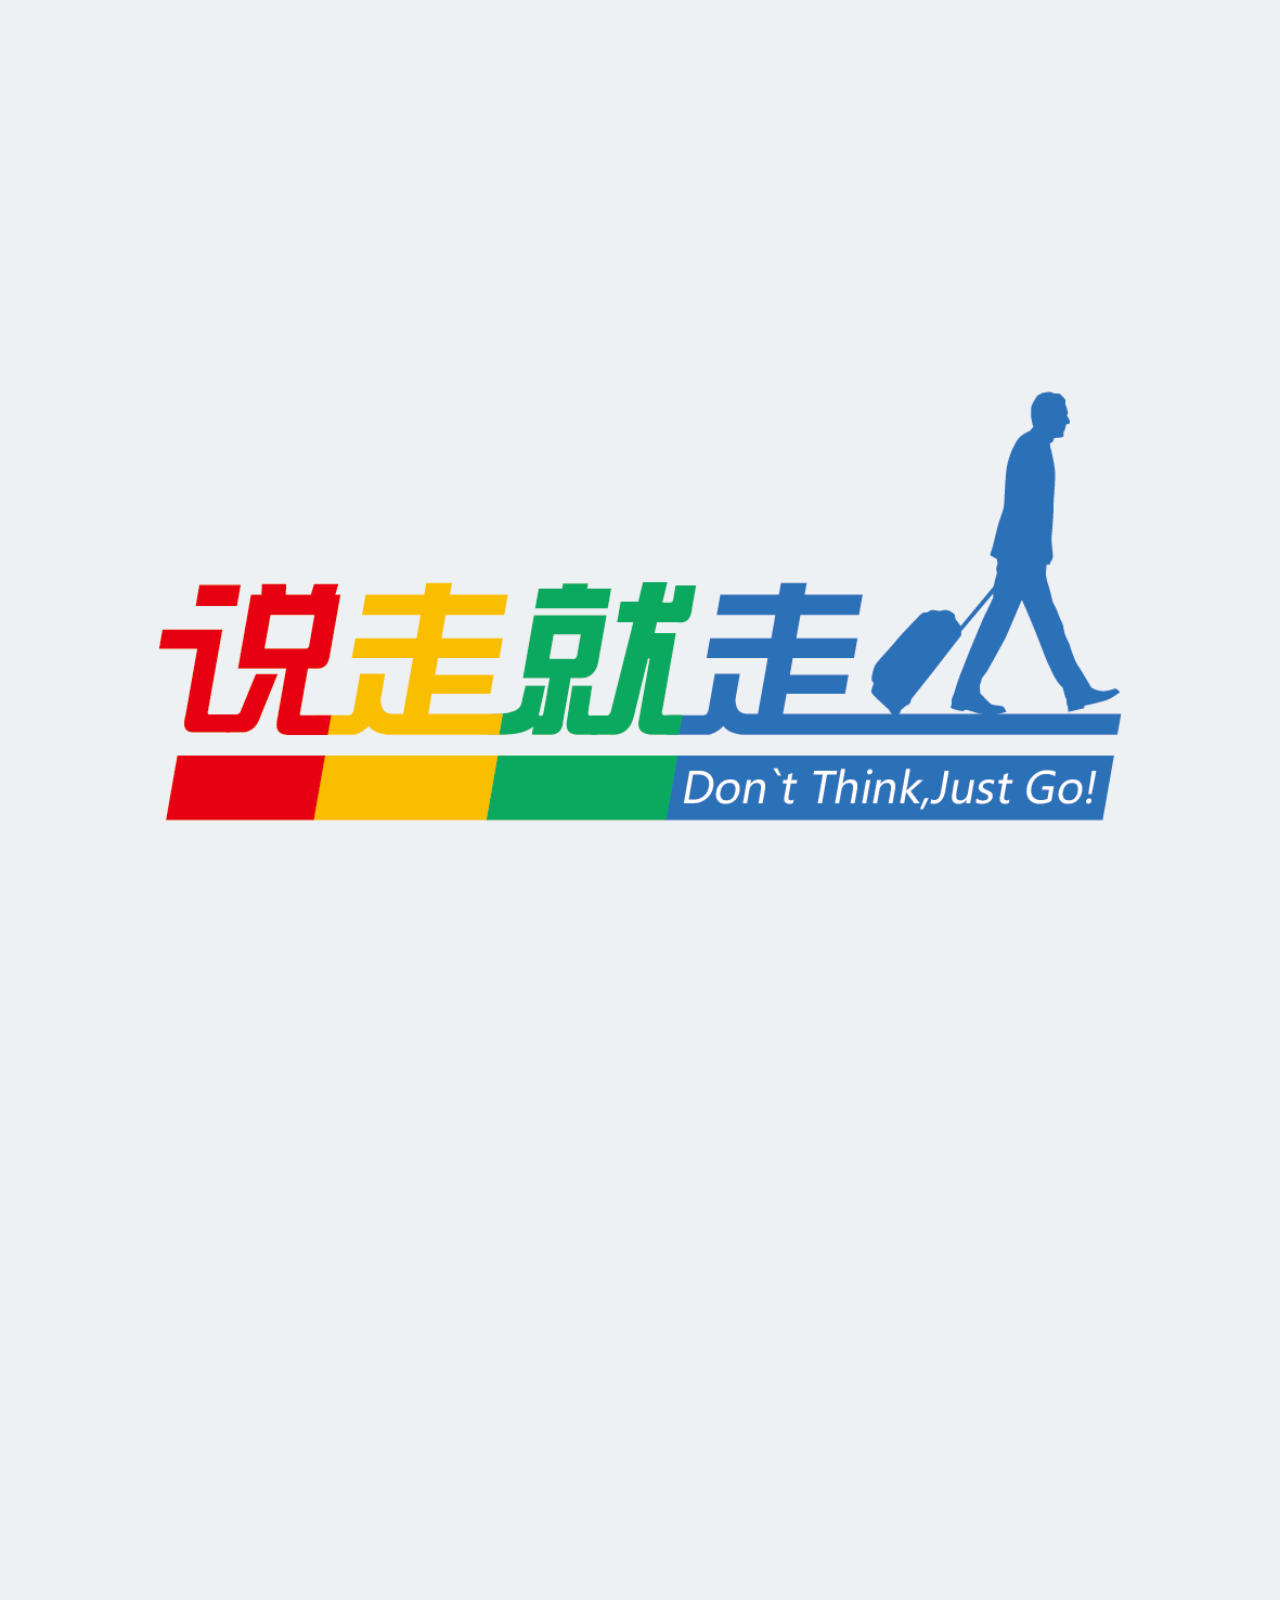
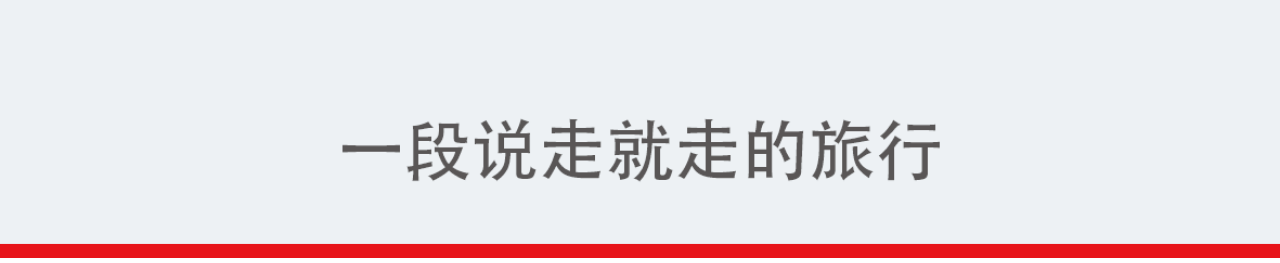
<file: index.html>
<!DOCTYPE HTML> 
<html lang="en-us">
<head>
<meta charset="UTF-8">
<meta http-equiv="X-UA-Compatible" content="IE=Edge">
<meta name="viewport" content="width=device-width, initial-scale=1.0, maximum-scale=1.0"/>
<link href="css/swipe.css" rel="stylesheet"/>
</head>

<body>
<div id="slider" class="swipe">
  <ul>
    <li style="display:block">
      <div>
        <img src="img/front1.png" width="100%" height="100%">
      </div>    
    </li>
    <li style="display:none">
      <div>
        <img src="img/front2.png" width="100%" height="100%">
      </div>
    </li>
    <li style="display:none">
      <div>
        <img src="img/front3.png" width="100%" height="100%">
      </div>
    </li>
  </ul>
</div>
<script src="js/swipe.js"></script>
<script>
var mySwipe = new Swipe(document.getElementById("slider"),{
  startSlide: 0,
  speed: 600,
  auto: 5000,
  continuous: false,
  disableScroll: false,
  stopPropagation: false,
  callback: function(index, elem) {
    if(elem == 2){
	  window.setTimeout("window.location='home.html'",3000); 
	}
  },
  transitionEnd: function(index, elem) {},	
});

</script>

</body> 
</html>
</file>
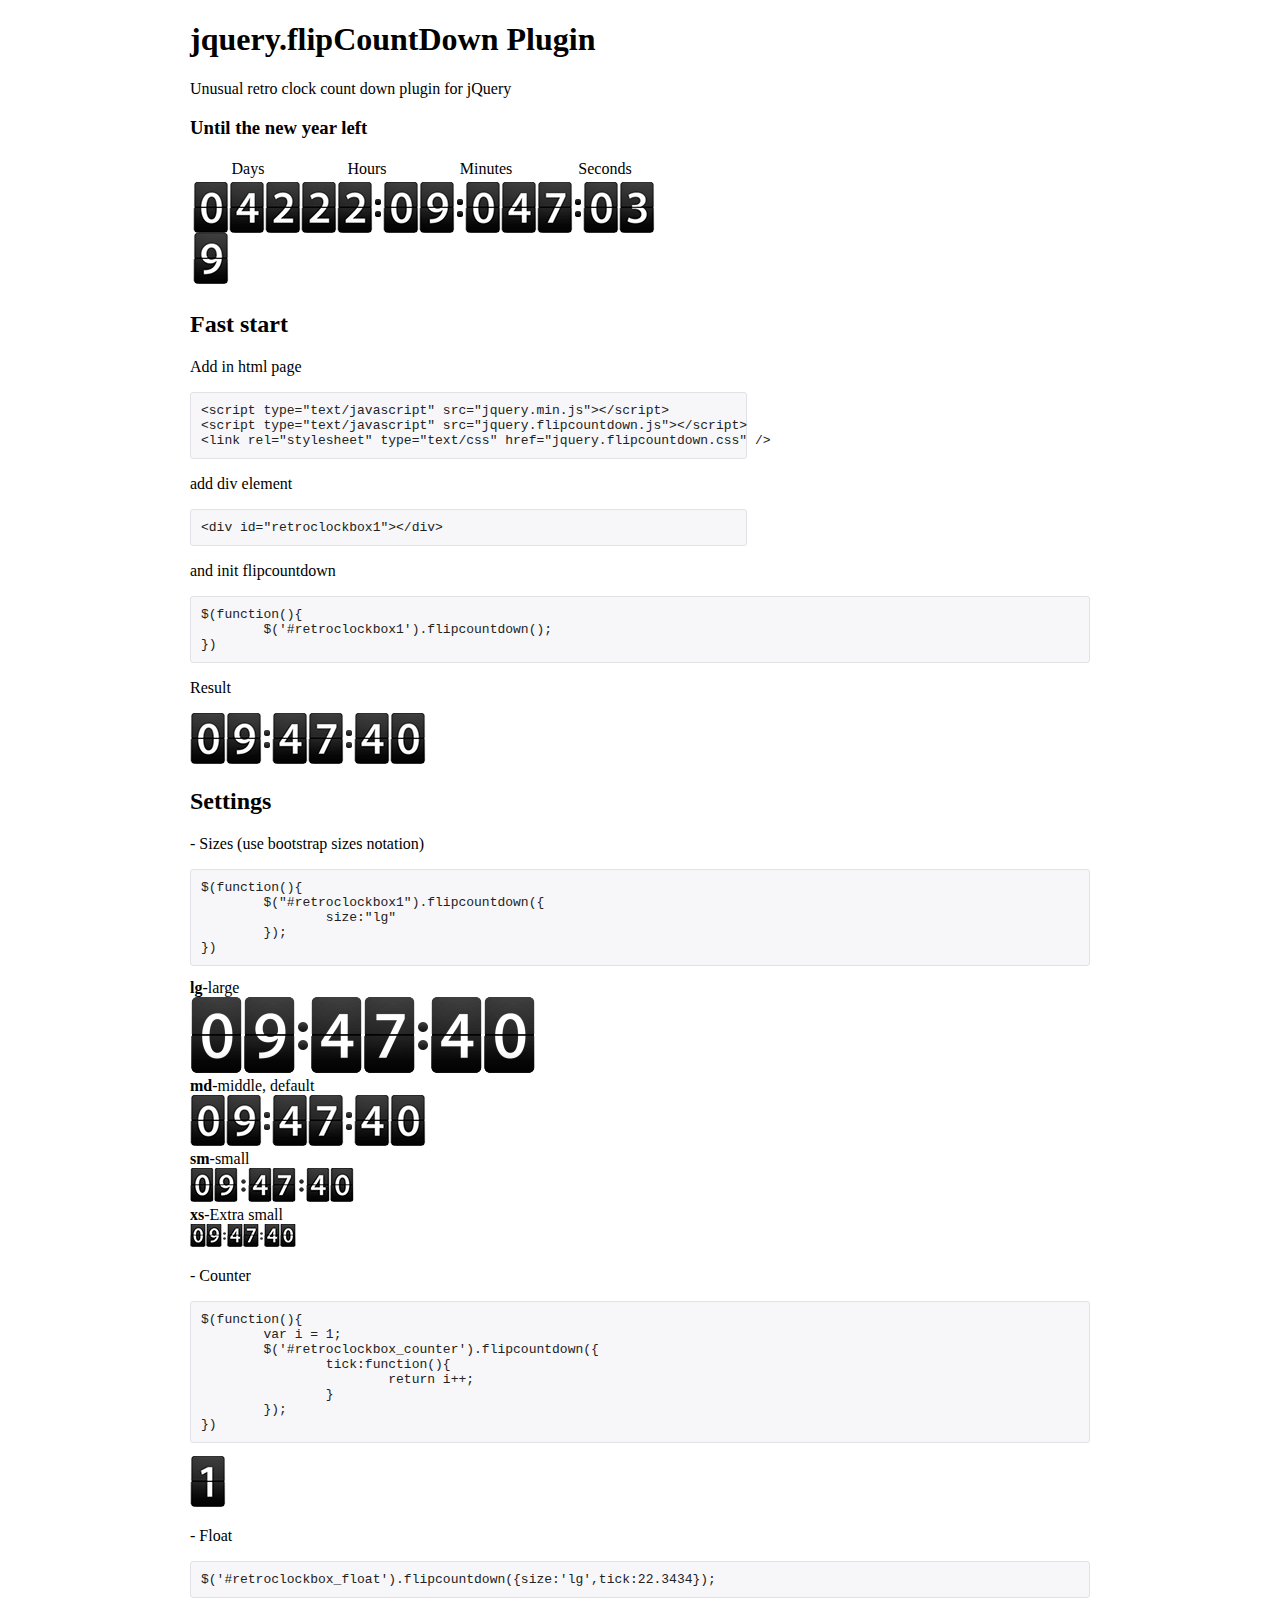
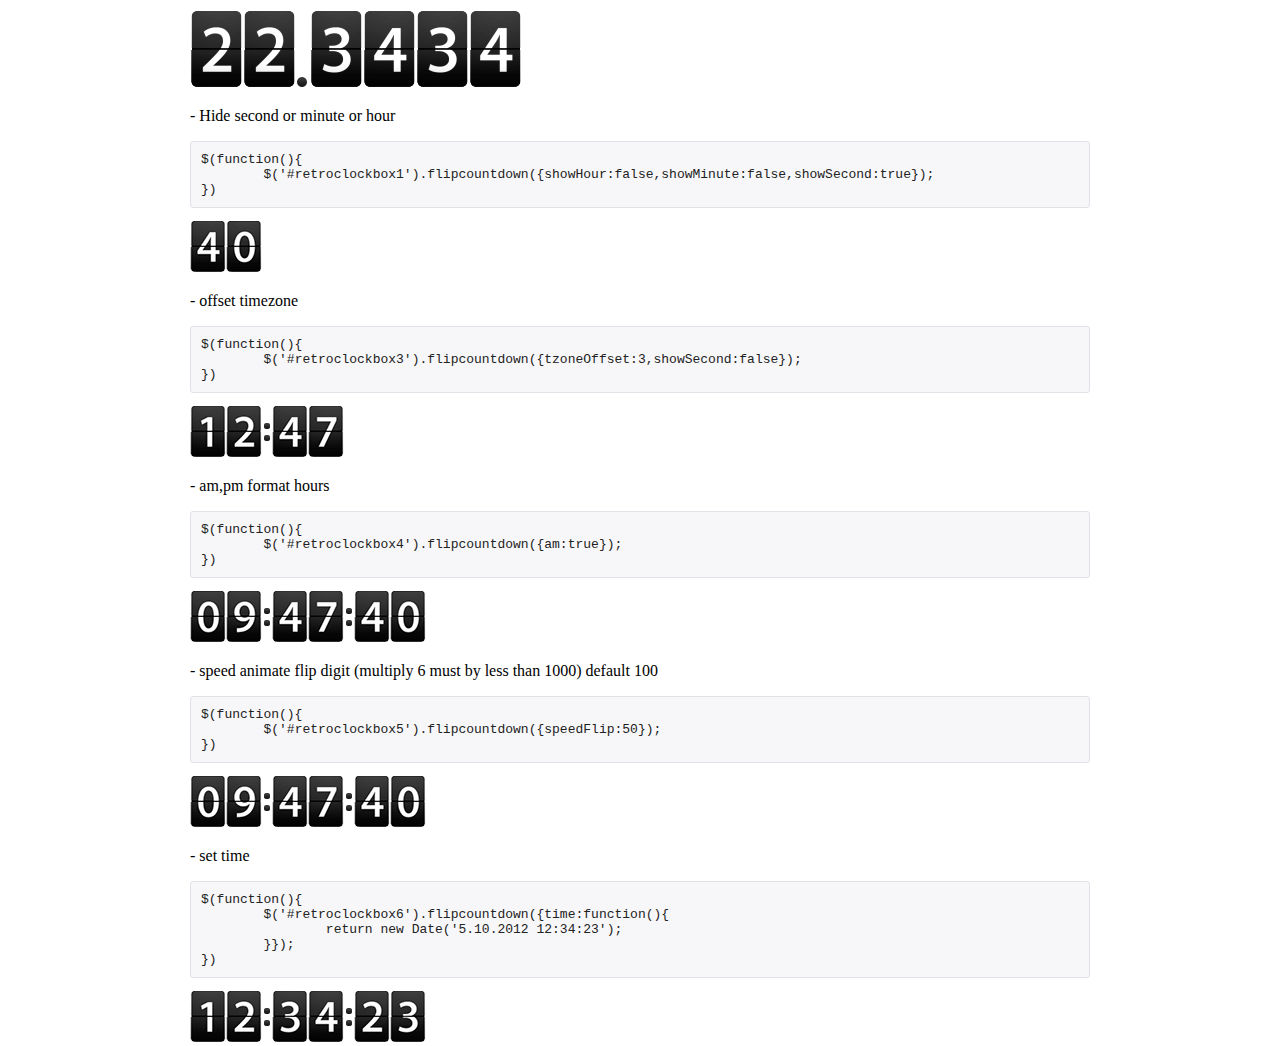
<file: countdown/index.html>
<!doctype html>
<html xmlns="http://www.w3.org/1999/xhtml" xml:lang="en" lang="en">
<head>
<!--<base href="" /><!-- -->
<meta http-equiv="content-type" content="text/html; charset=utf-8"/>
<title>jQuery翻转倒计时定时器插件</title>
<meta name="viewport" content="width=device-width,initial-scale=1">
<!--<script src="https://ajax.googleapis.com/ajax/libs/jquery/1.8/jquery.min.js"></script>-->
<script type="text/javascript" src="jquery.min.js"></script>
<script type="text/javascript" src="jquery.flipcountdown.js"></script>
<link rel="stylesheet" type="text/css" href="jquery.flipcountdown.css" />
<script>
$(function(){
	var i = 1000;
	$('#retroclockbox1').flipcountdown();
	var i = 1;
	$('#retroclockbox_counter').flipcountdown({
		tick:function(){
			return i++;
		}
	});
	$('#retroclockbox2').flipcountdown({showHour:false,showMinute:false,showSecond:true});
	$('#retroclockbox3').flipcountdown({tzoneOffset:3,showSecond:false});
	$('#retroclockbox4').flipcountdown({am:true});
	$('#retroclockbox5').flipcountdown({speedFlip:50});
	$('#retroclockbox6').flipcountdown({tick:function(){
		return new Date('5/10/2012 12:34:23');
	}});
})
</script>
</head>
<body>
<div id="main">
  <header>
    <h1>jquery.flipCountDown Plugin</h1>
    <p>Unusual retro clock count down plugin for jQuery</p>
  </header>
  <h3>Until the new year left</h3>
  <table style="border:0px;">
    <tr>
      <td style="width:110px;text-align:center;">Days</td>
      <td style="width:120px;text-align:center;">Hours</td>
      <td style="width:110px;text-align:center;">Minutes</td>
      <td style="width:120px;text-align:center;">Seconds</td>
    </tr>
    <tr>
      <td colspan="4"><span id="new_year"></span></td>
    </tr>
  </table>
  <script>
	$(function(){
		var NY = Math.round((new Date('1/01/2015 00:00:01')).getTime()/1000);
		$('#new_year').flipcountdown({
			tick:function(){
				var nol = function(h){
					return h>9?h:'0'+h;
				}
				var	range  	= NY-Math.round((new Date()).getTime()/1000),
					secday = 86400, sechour = 3600,
					days 	= parseInt(range/secday),
					hours	= parseInt((range%secday)/sechour),
					min		= parseInt(((range%secday)%sechour)/60),
					sec		= ((range%secday)%sechour)%60;
				return nol(days)+' '+nol(hours)+' '+nol(min)+' '+nol(sec);
			}
		});
	});
	</script>
  <h2>Fast start</h2>
  <p>Add in html page</p>
  <pre style="width:535px;">
&lt;script type=&quot;text/javascript&quot; src=&quot;jquery.min.js&quot;&gt;&lt;/script&gt;
&lt;script type=&quot;text/javascript&quot; src=&quot;jquery.flipcountdown.js&quot;&gt;&lt;/script&gt;
&lt;link rel=&quot;stylesheet&quot; type=&quot;text/css&quot; href=&quot;jquery.flipcountdown.css&quot; /&gt;</pre>
  <p>add div element</p>
  <pre style="width:535px;">&lt;div id=&quot;retroclockbox1&quot;&gt;&lt;/div&gt;</pre>
  <p>and init flipcountdown</p>
  <pre >$(function(){
	$('#retroclockbox1').flipcountdown();
})</pre>
  <p>Result</p>
  <div id="retroclockbox1"></div>
  <h2>Settings</h2>
  <p>- Sizes (use bootstrap sizes notation)</p>
  <pre >$(function(){
	$(&quot;#retroclockbox1&quot;).flipcountdown({
		size:&quot;lg&quot;
	});
})</pre>
  <div><strong>lg</strong>-large</div>
  <div id="retroclockbox_lg"></div>
  <div><strong>md</strong>-middle, default</div>
  <div id="retroclockbox_md"></div>
  <div><strong>sm</strong>-small</div>
  <div id="retroclockbox_sm"></div>
  <div><strong>xs</strong>-Extra small</div>
  <div id="retroclockbox_xs"></div>
  <script>
$(function(){
	$('#retroclockbox_lg').flipcountdown({size:'lg'});
	$('#retroclockbox_md').flipcountdown({size:'md'});
	$('#retroclockbox_sm').flipcountdown({size:'sm'});
	$('#retroclockbox_xs').flipcountdown({size:'xs'});
})
</script>
  <p>- Counter</p>
  <pre>$(function(){
	var i = 1;
	$(&#39;#retroclockbox_counter&#39;).flipcountdown({
		tick:function(){
			return i++;
		}
	});
})</pre>
  <div id="retroclockbox_counter"></div>
  <p>- Float</p>
  <pre>$('#retroclockbox_float').flipcountdown({size:'lg',tick:22.3434});</pre>
  <div id="retroclockbox_float"></div>
  <script>
$(function(){
	$('#retroclockbox_float').flipcountdown({size:'lg',tick:22.3434});
});
</script>
  <p>- Hide second or minute or hour</p>
  <pre >$(function(){
	$('#retroclockbox1').flipcountdown({showHour:false,showMinute:false,showSecond:true});
})</pre>
  <div id="retroclockbox2"></div>
  <p>- offset timezone</p>
  <pre >$(function(){
	$('#retroclockbox3').flipcountdown({tzoneOffset:3,showSecond:false});
})</pre>
  <div id="retroclockbox3"></div>
  <p>- am,pm format hours</p>
  <pre >$(function(){
	$('#retroclockbox4').flipcountdown({am:true});
})</pre>
  <div id="retroclockbox4"></div>
  <p>- speed animate flip digit (multiply 6 must by less than 1000) default 100</p>
  <pre >$(function(){
	$('#retroclockbox5').flipcountdown({speedFlip:50});
})</pre>
  <div id="retroclockbox5"></div>
  <p>- set time</p>
  <pre >$(function(){
	$('#retroclockbox6').flipcountdown({time:function(){
		return new Date('5.10.2012 12:34:23');
	}});
})</pre>
  <div id="retroclockbox6"></div>
  <style>
body{margin:0px; padding:0px;}
#main{margin:0px auto; padding:0px; width:900px;position:relative;}
pre{
	background:#F7F7F9;padding:10px;
	border: 1px solid #E1E1E8;
	border-radius: 3px;
	color: #222222;
}
#langbox{
	position:absolute;
	top:10px;
	right:10px;
}
</style>
</div>
</body>
</html>
</file>
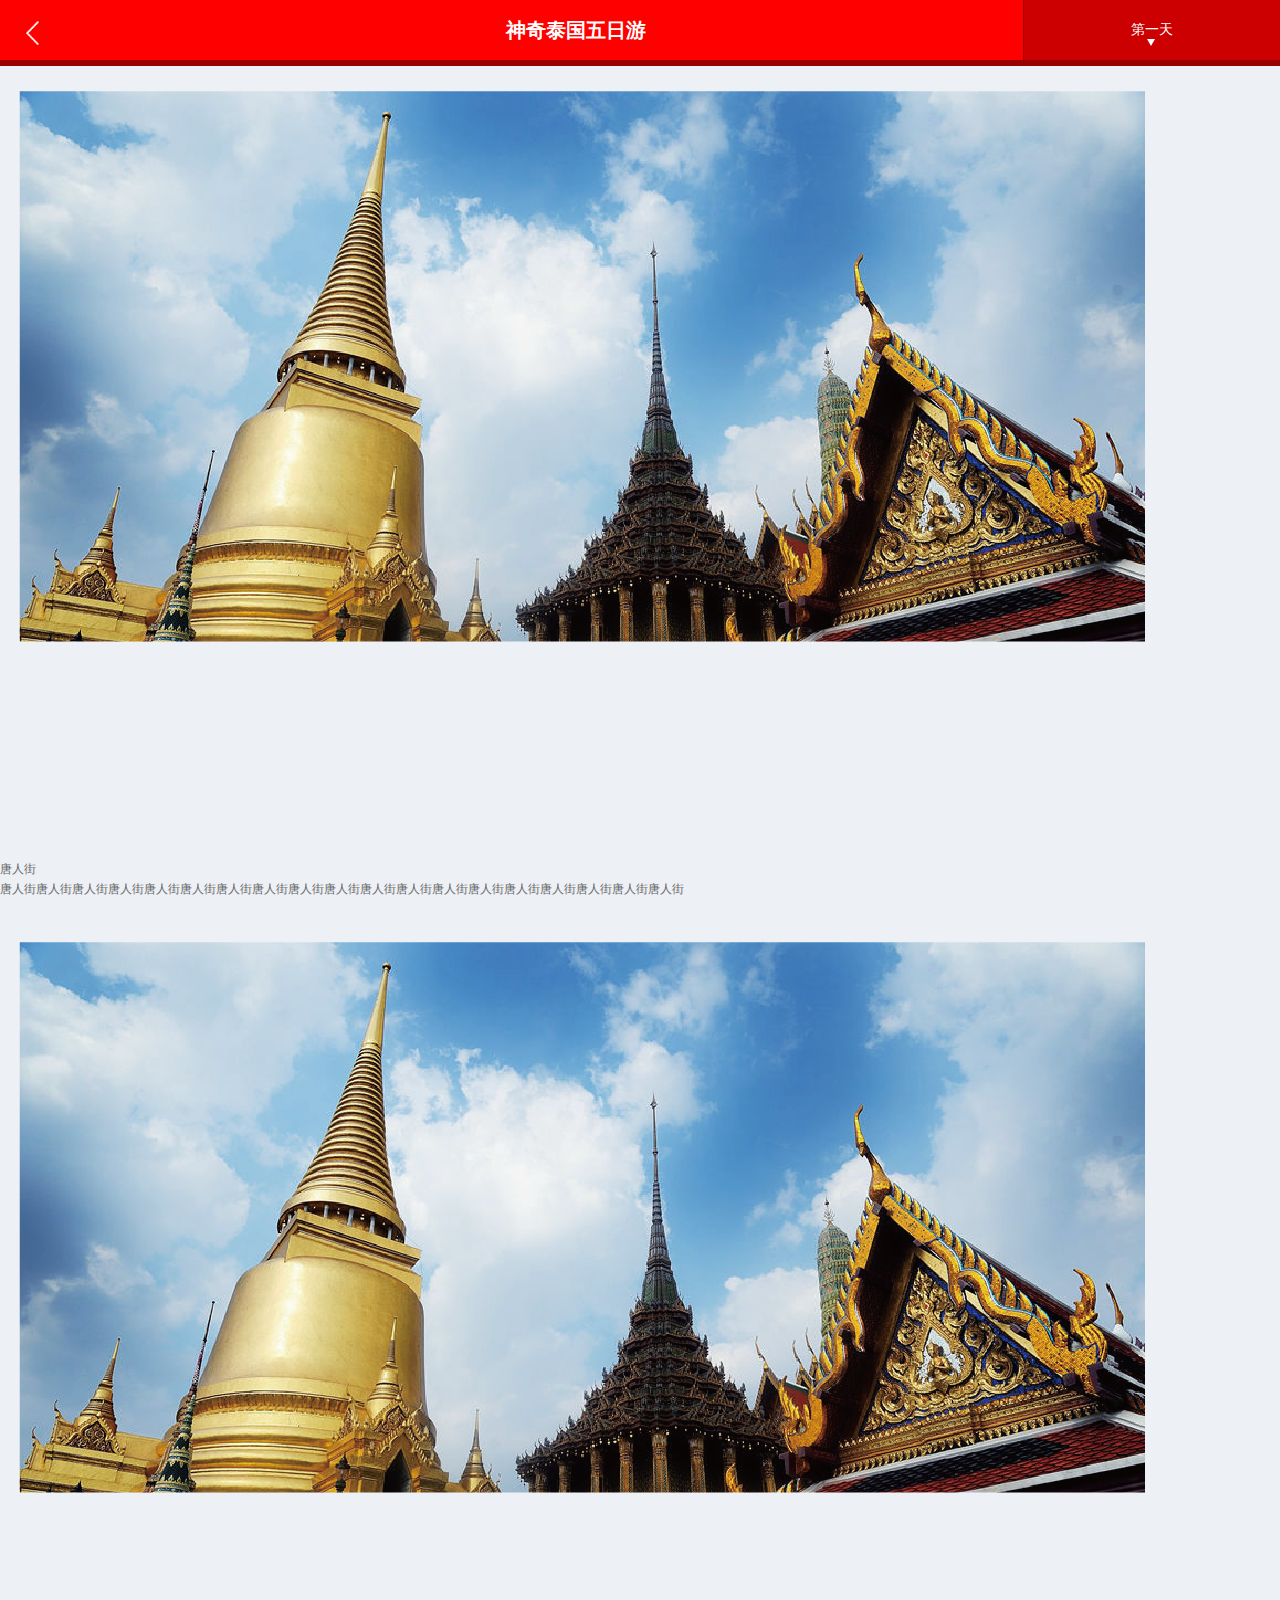
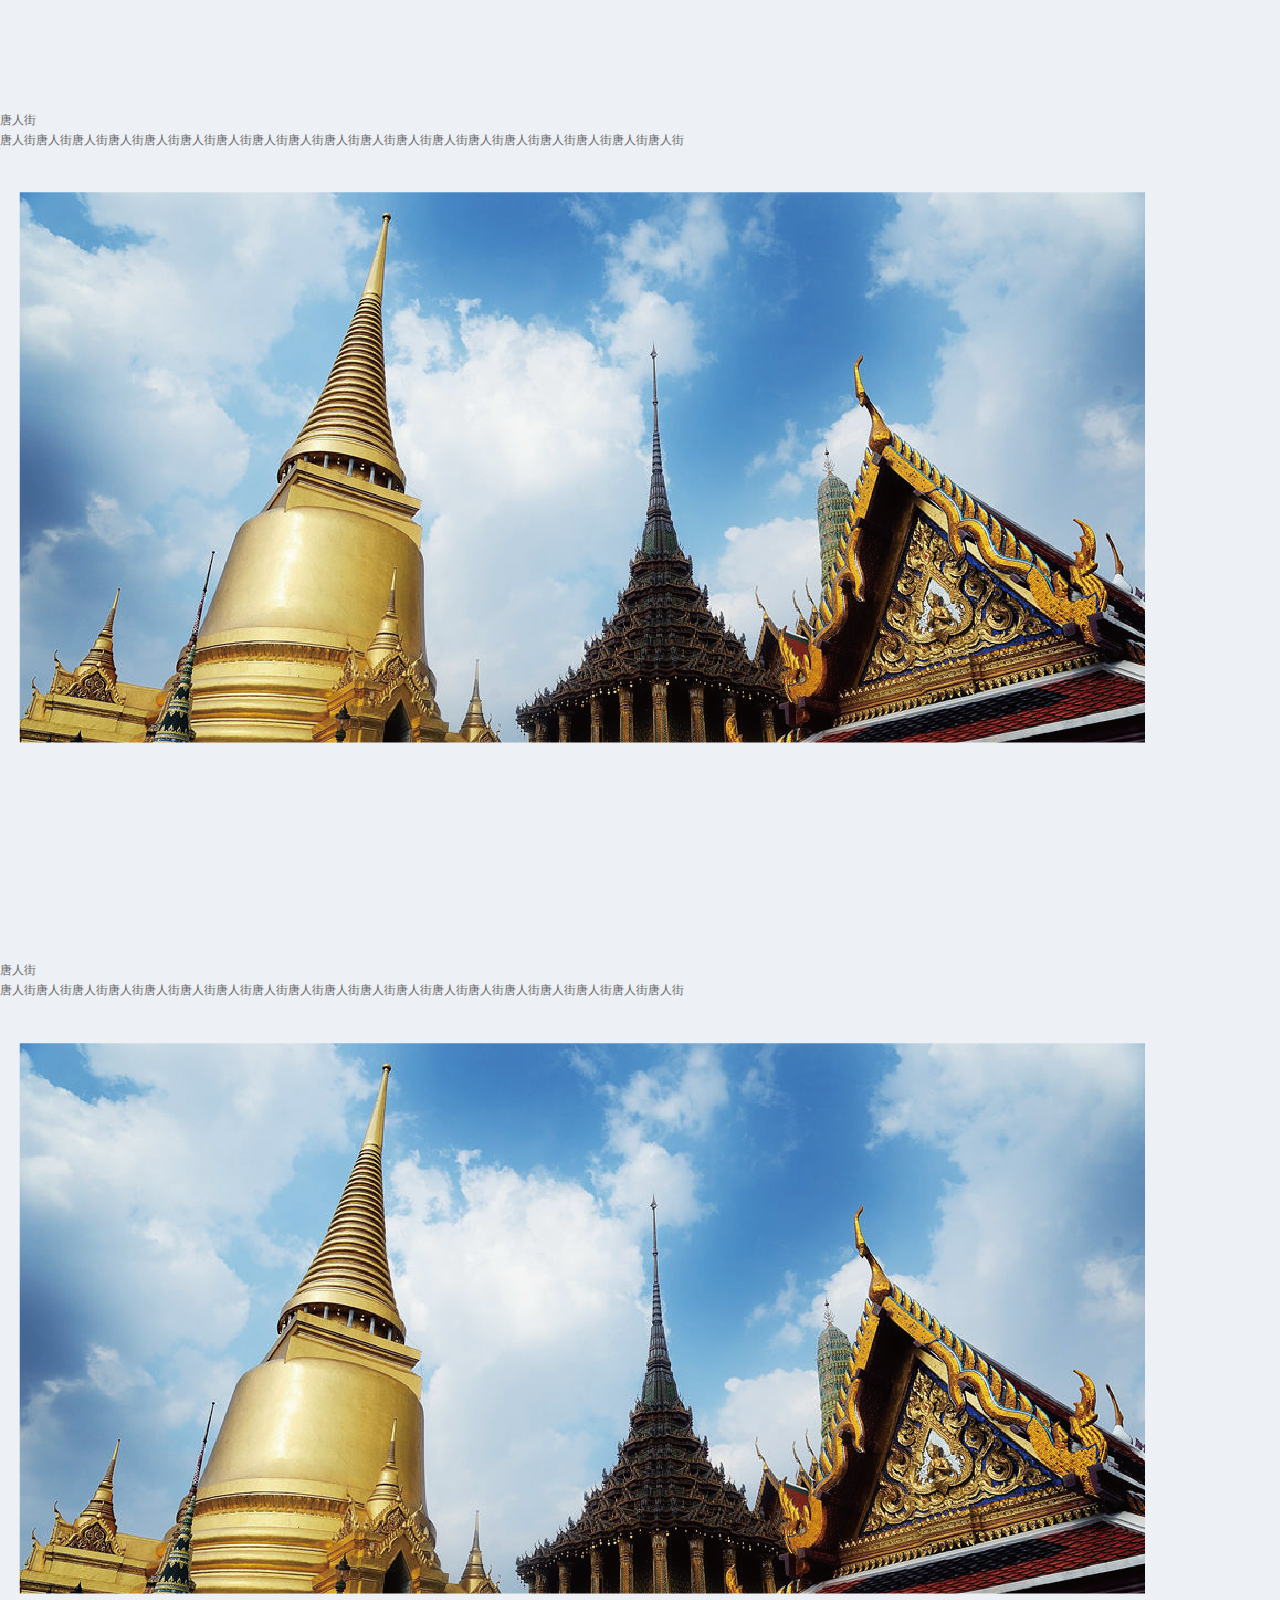
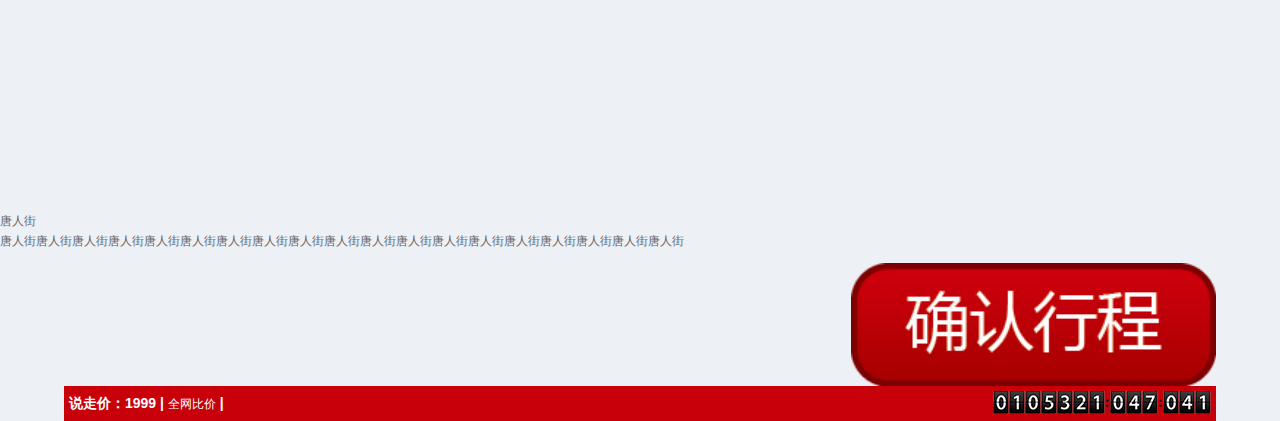
<file: product-content.html>
<!DOCTYPE HTML> 
<html lang="en-us">
<head>
<meta charset="UTF-8">
<meta http-equiv="X-UA-Compatible" content="IE=Edge">
<meta name="viewport" content="width=device-width, initial-scale=1.0, maximum-scale=1.0"/>
<link rel="stylesheet" type="text/css" href="css/product-content.css" />
<link rel="stylesheet" type="text/css" href="css/public.css" />
<!-- <link href="css/slides_home.css" rel="stylesheet"/> -->
<!-- In-document CSS -->
<style>

</style>

<script type="text/javascript" src="js/jquery.min.js"></script>
<script type="text/javascript" src="js/product-content.js"></script>
<script type="text/javascript" src="js/jquery.flipcountdown.js"></script>
<link rel="stylesheet" type="text/css" href="css/jquery.flipcountdown.css" />


<title>当前旅游产品</title>
</head>

<body>
	<div class="head">    	
        <h1 class="head-h1">神奇泰国五日游<input type='hidden' value='6' id='cal_total_days'></h1> 
        <a class="head-l"  href="#">
        	<img src="img/details/details4.png">
        </a>
        <div class="head-r">
        	<div class="head-r-child">
            	<span class="b-triangle"></span>
            </div>
            <ul class="head-nav">
            	<li class="li1"><a>第一天</a></li>
                
                <!--<li class="head-nav-li"><a>第二天</a></li>
                <li class="head-nav-li"><a>第二天</a></li>-->
            </ul>
        </div>
        
        	
    </div>
    <div class="content">
    	<div class="pc-goods">
        	<img  class="pc-img" src="img/details/details1.png">
            <p>
            	<span>唐人街</span><br>
                 唐人街唐人街唐人街唐人街唐人街唐人街唐人街唐人街唐人街唐人街唐人街唐人街唐人街唐人街唐人街唐人街唐人街唐人街唐人街              
            </p>
        </div>
        <div class="pc-goods">
        	<img  class="pc-img" src="img/details/details1.png">
            <p>
            	<span>唐人街</span><br>
                 唐人街唐人街唐人街唐人街唐人街唐人街唐人街唐人街唐人街唐人街唐人街唐人街唐人街唐人街唐人街唐人街唐人街唐人街唐人街              
            </p>
        </div>
        <div class="pc-goods">
        	<img  class="pc-img" src="img/details/details1.png">
            <p>
            	<span>唐人街</span><br>
                 唐人街唐人街唐人街唐人街唐人街唐人街唐人街唐人街唐人街唐人街唐人街唐人街唐人街唐人街唐人街唐人街唐人街唐人街唐人街              
            </p>
        </div>
        <div class="pc-goods">
        	<img  class="pc-img" src="img/details/details1.png">
            <p>
            	<span>唐人街</span><br>
                 唐人街唐人街唐人街唐人街唐人街唐人街唐人街唐人街唐人街唐人街唐人街唐人街唐人街唐人街唐人街唐人街唐人街唐人街唐人街              
            </p>
        </div>
    	    
    </div>
    <!--以下是底部确认支付按钮和倒计时-->
    <div class="foot">
                 <div style="text-align: right; padding-right: 5%">
                <a href="#">
                  <img src="img/product_list/confirm_button.png" width="30%">
                </a>
              </div>
              <!-- product details banner | this area should have 2 dynamic functions one is a drop-down table and the another is a count down clock numbers.-->
              <div style="background-color:#C7000a; height: 35px; margin: 0 5% 0 5%">
              <!--<img src="img/product_list/detail_banner.png" width="60%"/> -->
                <span id="detail_banner">
                  说走价：1999 |  <span style="font: normal 12px '微软雅黑', sans-serif;">全网比价</span>  |
                </span>
                
                <div style="text-align: right; display: inline; padding-top: 5px; padding-right: 5px; float:right;" id="product_timeleft"></div>
                <script>
                var NY = Math.round((new Date('7/19/2014 00:00:01')).getTime()/1000);
                $('#product_timeleft').flipcountdown({
                    tick:function(){
                        var nol = function(h){
                            return h>9?h:'0'+h;
                        }
                        var	range  	= NY-Math.round((new Date()).getTime()/1000),
                            secday  = 86400, sechour = 3600,
                            days 	= parseInt(range/secday),
                            
                            thours	= parseInt((range%secday)/sechour) + days*24,
                            hours   = thours > 48 ? 48 : thours,
                            min		= parseInt(((range%secday)%sechour)/60),
                            sec		= ((range%secday)%sechour)%60;
                        return nol(thours)+' '+nol(min)+' '+nol(sec);
                    },
                    size:"xs"
                });
                </script>
              </div>
    </div>
  	<!--以上是底部确认支付按钮和倒计时-->
  
  
</body>
</html>
</file>
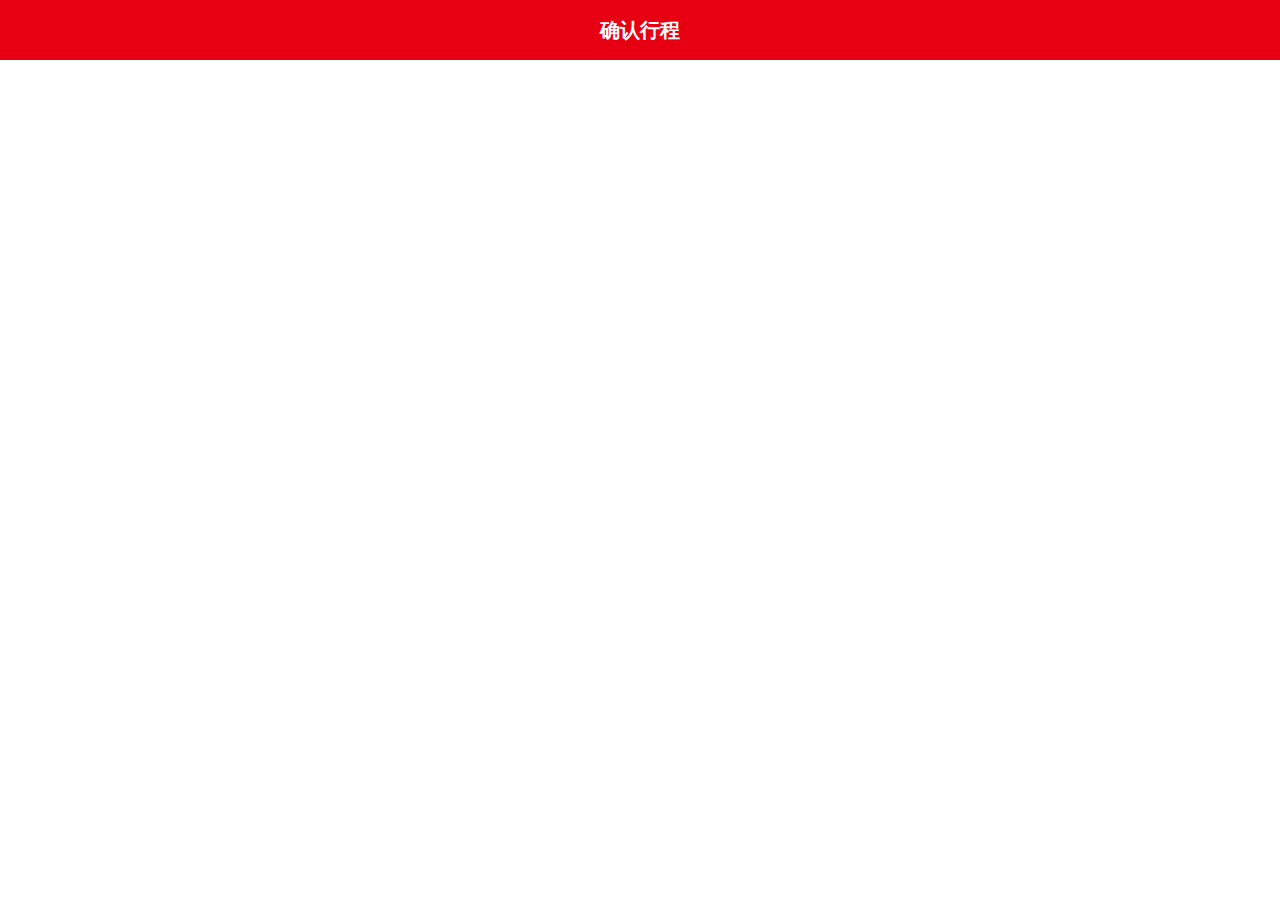
<file: product-details.html>
<!DOCTYPE HTML> 
<html lang="en-us">
<head>
<meta charset="UTF-8">
<meta http-equiv="X-UA-Compatible" content="IE=Edge">
<meta name="viewport" content="width=device-width, initial-scale=1.0, maximum-scale=1.0"/>
<title>详细行程</title>
</head>
<style>
  .confirm_schedule {
    font: bold 20px "微软雅黑", sans-serif;
    line-height: 60px;
	color: #FFF;
  }
  .header_area {
    widows: 100%;
    height: 60px;
    text-align: center;
    background-size: cover;
    background-image: url(img/product_list/header.png);
  }
</style>
<body style="margin: 0px">
  <div class="header_area">
    <span class="confirm_schedule">确认行程</span>
  </div>
  
  <div id="product_details">
    
  </div>
</body>
</html>
</file>
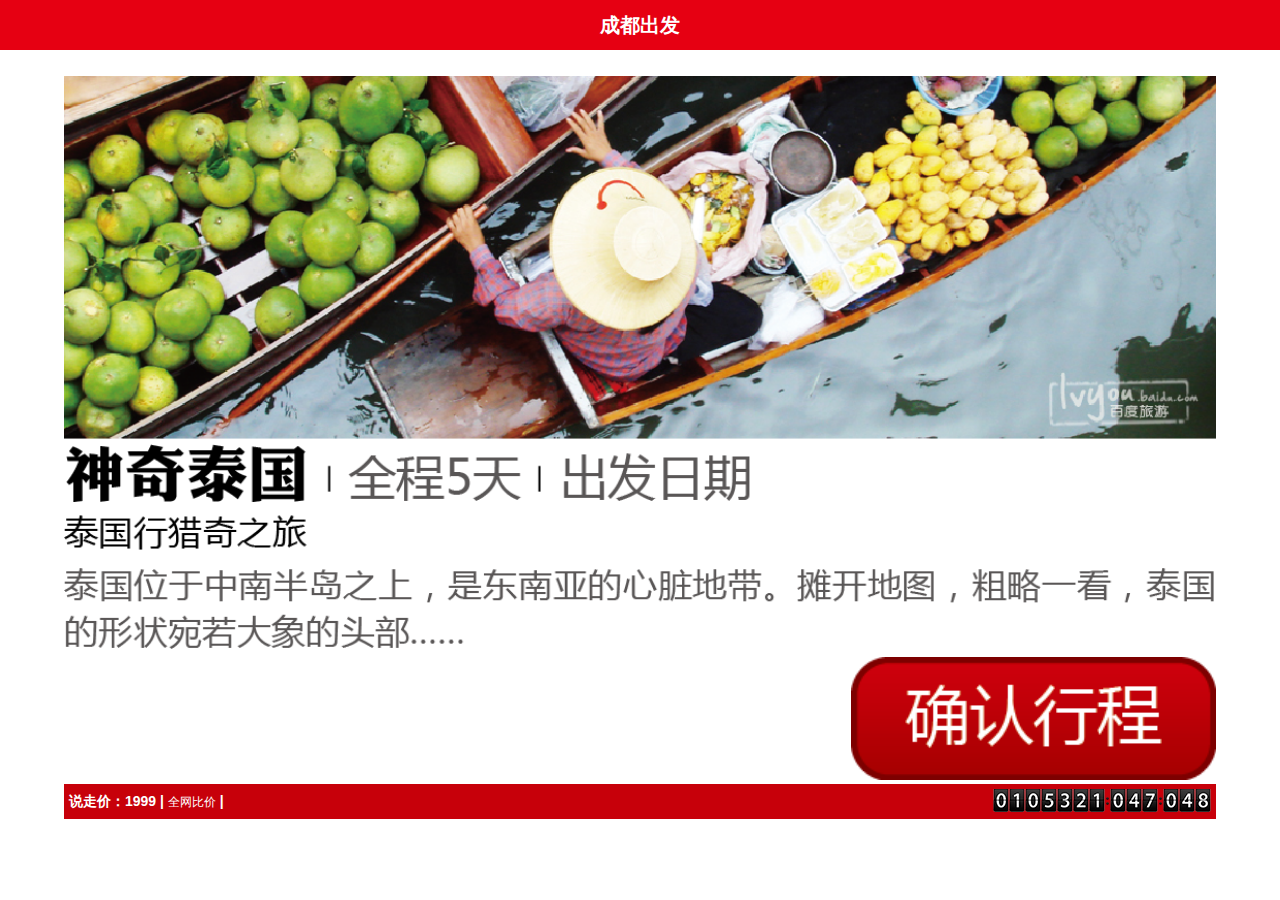
<file: product-list.html>
<!DOCTYPE HTML> 
<html lang="en-us">
<head>
<meta charset="UTF-8">
<meta http-equiv="X-UA-Compatible" content="IE=Edge">
<meta name="viewport" content="width=device-width, initial-scale=1.0, maximum-scale=1.0"/>
<!-- <link href="css/slides_home.css" rel="stylesheet"/> -->
<!-- In-document CSS -->
<style>
  .departure_city {
    font: bold 20px "微软雅黑", sans-serif;
    line-height: 50px;
	color: #FFF;
  }
  .header_area {
    widows: 100%;
    height: 50px;
    text-align: center;
    background-size: cover;
    background-image: url(img/product_list/header.png);
  }
  #product_list {
    margin-top: 2%;
	margin-bottom: 3%;
	text-align: center;
  }
  #detail_banner {
    padding-left: 5px;
    float: left;
    display: inline;
    font: bold 14px '微软雅黑', sans-serif;
    color: #FFF;
    line-height: 35px;  
  }
</style>

<script type="text/javascript" src="js/jquery.min.js"></script>
<script type="text/javascript" src="js/jquery.flipcountdown.js"></script>
<link rel="stylesheet" type="text/css" href="css/jquery.flipcountdown.css" />

<title>当前旅游产品</title>
</head>

<body style="margin: 0px">
  <div class="header_area">
    <span class="departure_city">成都出发</span>
  </div>
  
  <div id="product_list">
  	<!-- loop starts here -->
    <div>
      <!-- product show picture -->
      <img src="img/product_list/product_picture.png" width="90%"/>
      <!-- product details | should have paragraphs here.  -->
      <img src="img/product_list/font_style.png" width="90%"/>
      <!-- confirm button -->
      <div style="text-align: right; padding-right: 5%">
        <a href="#">
          <img src="img/product_list/confirm_button.png" width="30%">
        </a>
      </div>
      <!-- product details banner | this area should have 2 dynamic functions one is a drop-down table and the another is a count down clock numbers.-->
      <div style="background-color:#C7000a; height: 35px; margin: 0 5% 0 5%">
      <!--<img src="img/product_list/detail_banner.png" width="60%"/> -->
      	<span id="detail_banner">
          说走价：1999 |  <span style="font: normal 12px '微软雅黑', sans-serif;">全网比价</span>  |
        </span>
        
        <div style="text-align: right; display: inline; padding-top: 5px; padding-right: 5px; float:right;" id="product_timeleft"></div>
        <script>
		var NY = Math.round((new Date('7/19/2014 00:00:01')).getTime()/1000);
		$('#product_timeleft').flipcountdown({
			tick:function(){
				var nol = function(h){
					return h>9?h:'0'+h;
				}
				var	range  	= NY-Math.round((new Date()).getTime()/1000),
					secday  = 86400, sechour = 3600,
					days 	= parseInt(range/secday),
					
					thours	= parseInt((range%secday)/sechour) + days*24,
					hours   = thours > 48 ? 48 : thours,
					min		= parseInt(((range%secday)%sechour)/60),
					sec		= ((range%secday)%sechour)%60;
				return nol(thours)+' '+nol(min)+' '+nol(sec);
			},
			size:"xs"
		});
        </script>
      </div>
    </div>
    <!-- loop ends here -->
  </div>
</body>
</html>
</file>
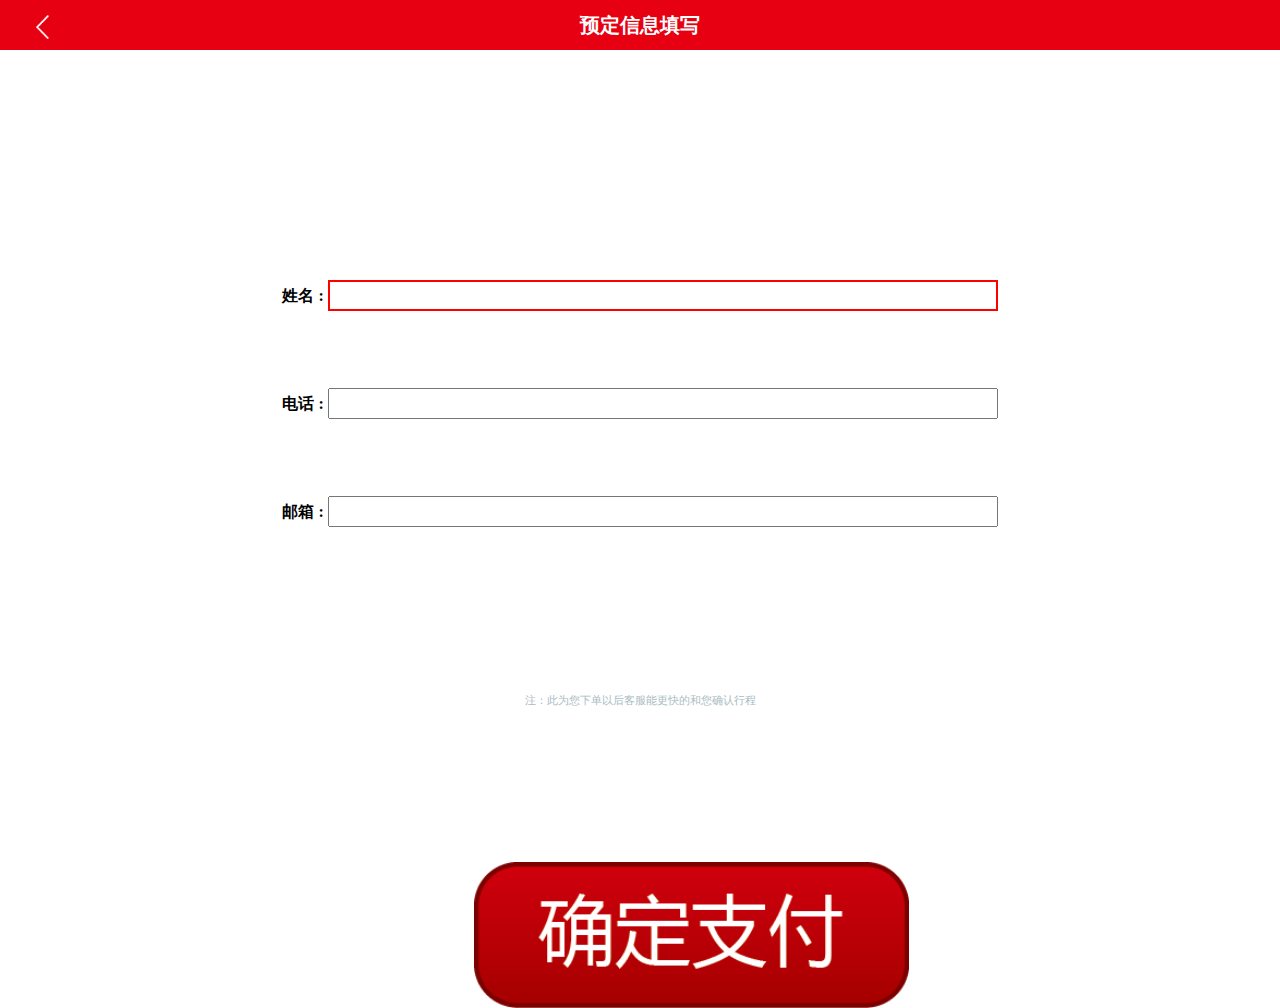
<file: product-reserve.html>
<!DOCTYPE HTML> 
<html lang="en-us">
<head>
<meta charset="UTF-8">
<meta http-equiv="X-UA-Compatible" content="IE=Edge">
<meta name="viewport" content="width=device-width, initial-scale=1.0, maximum-scale=1.0"/>
<!-- <link href="css/slides_home.css" rel="stylesheet"/> -->
<!-- In-document CSS -->
<style>
   
</style>

<script type="text/javascript" src="js/jquery.min.js"></script>
<link rel="stylesheet" type="text/css" href="css/product-reserve.css" />

<title>当前旅游产品</title>
</head>

<body style="margin: 0px">
  <div class="header_a">
  	<a class="head-l"  href="#">
        	<img src="img/details/details4.png">
    </a>
    <span class="departure_city">预定信息填写</span>
  </div>
  <div class="pr-content">
  	<table class="pr-table" cellpadding="0" cellspacing="0">
    	<tr>
        	<td class="pr-td1">姓名 : <input class="pr-input pr-input-false" type="text"></td>
        </tr>
        <tr>
        	<td class="pr-td1">电话 : <input class="pr-input" type="telephone"></td>
        </tr>
        <tr>
        	<td class="pr-td1">邮箱 : <input class="pr-input" type="email"></td>
        </tr>
        <tr>
        	<td style="font-size:0.7em; color:#a9bbbf; text-align:center; padding:10%;">注：此为您下单以后客服能更快的和您确认行程</td>
        </tr>
    </table>
  </div>
  <div class="pr-foot">
   	 <a href="#"><img style=" position:absolute; left:37%; width:34%;" src="img/confirm.png"></a>
  </div>
  
</body>
</html>
</file>
<file: css/swipe.css>
html, body, div, span, object, iframe, h1, h2, h3, h4, h5, h6, p, del, dfn, em, img, ins, kbd, q, samp, small, strong, b, i, dl, dt, dd, ol, ul, li, fieldset, form, label, table, tbody, tfoot, thead, tr, th, td, article, aside, footer, header, nav, section {
  margin:0;
  padding:0;
  border:0;
  outline:0;
  font-size:100%;
  vertical-align:baseline;
  background:transparent;
}
body {
  -webkit-text-size-adjust:none;
  font-family:sans-serif;
}
a {
  margin:0 0 0 0px;
  font-size:12px;
  color:#3c3c3c;
}
.swipe {
  padding-bottom:0px;
}
.swipe li div, .swipe div div div {

  font-size:20px;
  text-align:center;
}
</file>
<file: css/product-content.css>
body{
	background-color:#edf0f5;
	}


.head{ 
	position: relative;
	height: 60px; 
	width: 100%;		  
	background-color: #ff0000;
	box-shadow: 0px 6px #990000;
	}
.head-l{
	position: absolute;
	left: 2%;
	top: 35%;
	
	}
.head-l img{
	width: 40%;
	max-width: 100%;
	height: auto;
			
	}
.head-h1{	
	margin: 0 0 0 10%;
	width: 70%;
	height: 60px;
	font-size: 20px;
	line-height: 60px; 
	text-align:center; 
	color: white;
	font-family: "微软雅黑";
	overflow: hidden; 
	}
/*以下是顶部右侧导航栏*/
.head-r{
	position: absolute;
	right: 0;
	top: 0;
	height: auto;
	width: 20%;
	background-color: #cc0000;
	border-left: 1px solid #990000;
	box-shadow: 0px 4px #990000;
	
	 
	}
.head-r-child{
	position: relative;
	width: 100%;
	height: 60px;
	cursor: pointer;
	}
.b-triangle{
	position: absolute;
	top: 65%;
	left: 50%;
	margin:0px -5px;
	border-left: 4px solid transparent;
	border-top: 7px solid white;
	border-right: 4px solid transparent;
	
	
	}
.head-nav{
	margin-top:-60px;
	
	
	}
.head-nav li{
	text-align:center;
	border-bottom: 1px solid #990000;
	cursor: pointer;
	}
.head-nav li:nth-child(1){
	height: 60px;
	width: 100%;
	line-height: 60px;
	border-bottom: 2px solid #990000;
	
	}
.head-nav li:nth-child(1) a{
	color: white;
	font-size:14px;
	text-align: center;
	}
.head-nav-li{
	height: 30px;
	width: 100%;
	line-height: 30px;
	display: none;
	
	}
.head-nav-li a{
	color: white;
	font-size: 14px;
	text-align: center;	
	}
.head-nav .block{
	display: block;
	}

/*以上是顶部右侧导航栏*/	

/*以下是中间内容*/
.content{
	width: 100%;
	height: auto;
	
	}	
.pc-img{
	margin-top:1%;
	height:auto;
	max-width:100%;
	}

/*以上是中间内容*/

/*以下是底部计时效果*/
.departure_city {
    font: bold 20px "微软雅黑", sans-serif;
    line-height: 50px;
	color: #FFF;
  }
  .header_area {
    widows: 100%;
    height: 50px;
    text-align: center;
    background-size: cover;
    background-image: url(img/product_list/header.png);
  }
  #product_list {
    margin-top: 2%;
	margin-bottom: 3%;
	text-align: center;
  }
  #detail_banner {
    padding-left: 5px;
    float: left;
    display: inline;
    font: bold 14px '微软雅黑', sans-serif;
    color: #FFF;
    line-height: 35px;  
  }
/*以上是底部计时效果*/
</file>
<file: css/public.css>
@charset "utf-8";
/* CSS Document */
body{margin:0;paddding:0;font-size:12px;color:#666;line-height:20px;font-family:"宋体";}
ul,li,dl,dt,dd{list-style:none;margin:0;padding:0;}
table{border:0;margin:0;border-collapse:collapse;} table th, table td{padding:0;})
.pubbox{width:1002px;margin:0 auto;}
.fl{float:left;}
.fr{float:right;}
img,input{border:0;margin:0;padding:0;vertical-align:middle;}              
a{text-decoration:none;color:#666;}
.clear{line-height:0;clear:both;font-size:0;height:0;}
.yh{font-family:"微软雅黑", "黑体", "宋体";}
.f14{font-size:14px;}
.blue{color:blue;}
.red{color:red;}
.orange{color:#ff6600;}
.hs{color:#999999;}
img{vertical-align:middle;border:none;}
.pad10{padding:10px;}
.underline{text-decoration:underline;}
.c12{line-height:0;clear:both;font-size:0;height:12px;}
.clearfix:before,.clearfix:after {content:"";display:table;}
.clearfix:after {clear:both;overflow:hidden;}
.clearfix{zoom:1;}
.none{ display:none;}
.red_12{ color:#FE0133; font-size:12px;}
.f12{ font-size:12px;}
.public_border_blue{ border:1px solid #a5c3ff !important;}
body .public_border_red{ border:1px solid red !important;}
</file>
<file: css/slides_home.css>
<style>
html, body {
  height: 100%;
  width: 100%;
  border: 0px;
  margin: 0px;
}
.button-area {
  margin-top: 1%;
  padding: 0px;
  
  text-align:center;
}

#slides {
  display: none;
}

.slidesjs-pagination {
  margin: -20px 0 0;
  float: right;
  list-style: none;
}

.slidesjs-pagination li {
  float: left;
  margin: 0 1px;
}

.slidesjs-pagination li a {
  display: block;
  width: 13px;
  height: 0;
  padding-top: 13px;
  background-image: url(../img/pagination.png);
  background-position: 0 0;
  float: left;
  overflow: hidden;
}

.slidesjs-pagination li a.active,
.slidesjs-pagination li a:hover.active {
  background-position: 0 -13px
}

.slidesjs-pagination li a:hover {
  background-position: 0 -26px
}

#slides a:link,
#slides a:visited {
  color: #333
}

#slides a:hover,
#slides a:active {
  color: #9e2020
}

.navbar {
  overflow: hidden
}
</style>
<!-- End SlidesJS Optional-->
</file>
<file: css/product-reserve.css>
body{ background-color: e9f5f7;}
  .departure_city {
    font: bold 20px "微软雅黑", sans-serif;
    line-height: 50px;
	color: #FFF;
  }
  .header_a {
	position :relative;
    widows: 100%;
    height: 50px;
    text-align: center;
    background-size: cover;
    /*background-color: #e60012;*/
	background-image:url(../img/product_list/header.png);
  }
  .head-l{
	position: absolute;
	left: 2%;
	top: 30%;
	
	}
.head-l img{
	width: 40%;
	max-width: 100%;
	height: auto;
			
	}
  .pr-content {
	 height: auto;
	 width: 100%;  
  }
  .pr-table {
	  margin-top: 15%;
	  width: 100%;
	  
  }
  .pr-table td{
	  padding: 3%;
  }
  .pr-input{ 
   height: 25px;
   width: 55%;
   line-height: 25px;
   font-size: 1em;
   }
  .pr-table .pr-td1{
   text-align: center;
   font-size: 1em;
   font-weight: bold;
  }
  .pr-foot{
   position: relative;
   margin-top: 2%;
   widtn: 100%;
   text-align: center;
  }
  .pr-input-false{
   border: 2px solid red;
  
  }
</file>
